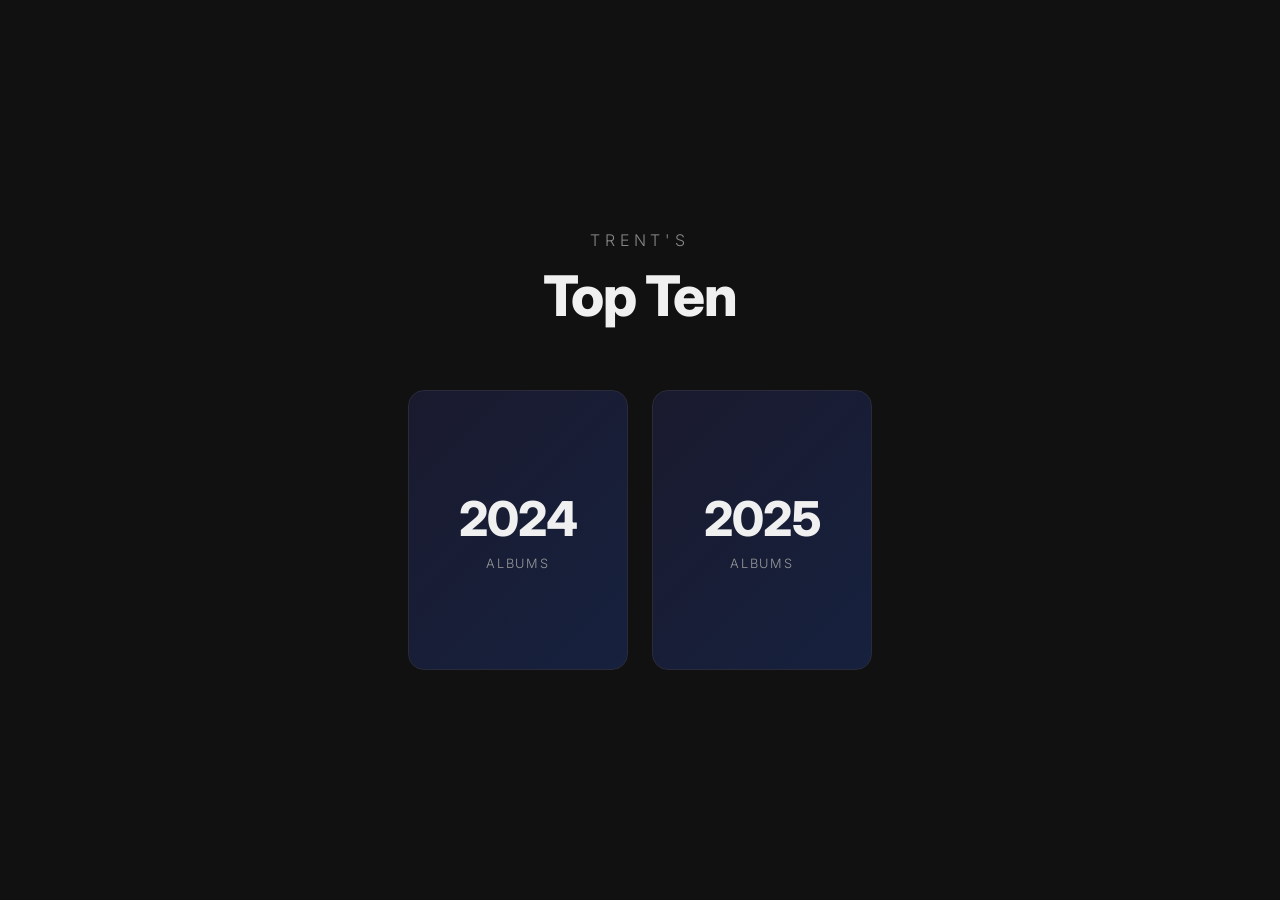
<file: index.html>
<!DOCTYPE html>
<html lang="en">

<head>
    <meta charset="UTF-8">
    <meta name="viewport" content="width=device-width, initial-scale=1.0">
    <meta name="description" content="Trent's Top Ten Albums - All Years">
    <title>Trent's Top Ten</title>
    <link rel="preconnect" href="https://fonts.googleapis.com">
    <link rel="preconnect" href="https://fonts.gstatic.com" crossorigin>
    <link href="https://fonts.googleapis.com/css2?family=Inter:wght@300;400;600;800&display=swap" rel="stylesheet">
    <style>
        * {
            margin: 0;
            padding: 0;
            box-sizing: border-box;
        }

        body {
            background-color: #111;
            font-family: "Inter", sans-serif;
            color: #f0f0f0;
            display: flex;
            flex-direction: column;
            align-items: center;
            justify-content: center;
            min-height: 100vh;
            padding: 40px 20px;
        }

        .title {
            font-size: 1rem;
            font-weight: 300;
            letter-spacing: 0.3em;
            text-transform: uppercase;
            color: #888;
            margin-bottom: 12px;
        }

        h1 {
            font-size: 3.5rem;
            font-weight: 800;
            letter-spacing: -0.02em;
            margin-bottom: 60px;
        }

        .years {
            display: flex;
            flex-wrap: wrap;
            justify-content: center;
            gap: 24px;
        }

        .year-card {
            position: relative;
            width: 220px;
            height: 280px;
            border-radius: 16px;
            overflow: hidden;
            text-decoration: none;
            color: #f0f0f0;
            background: linear-gradient(135deg, #1a1a2e, #16213e);
            border: 1px solid #2a2a3a;
            display: flex;
            flex-direction: column;
            align-items: center;
            justify-content: center;
            transition: transform 0.25s ease, border-color 0.25s ease, box-shadow 0.25s ease;
        }

        .year-card:hover {
            transform: translateY(-6px);
            border-color: #e0e0e0;
            box-shadow: 0 20px 40px rgba(0, 0, 0, 0.4);
        }

        .year-card .year {
            font-size: 3rem;
            font-weight: 800;
            letter-spacing: -0.02em;
        }

        .year-card .label {
            font-size: 0.8rem;
            font-weight: 300;
            letter-spacing: 0.15em;
            text-transform: uppercase;
            color: #999;
            margin-top: 8px;
        }

        .year-card.coming-soon {
            opacity: 0.35;
            pointer-events: none;
        }

        .year-card.coming-soon .label {
            color: #666;
        }

        @media (max-width: 520px) {
            h1 {
                font-size: 2.5rem;
            }

            .year-card {
                width: 160px;
                height: 220px;
            }

            .year-card .year {
                font-size: 2.2rem;
            }
        }
    </style>
</head>

<body>
    <p class="title">Trent's</p>
    <h1>Top Ten</h1>

    <div class="years">
        <a href="2024/index.html" class="year-card">
            <span class="year">2024</span>
            <span class="label">Albums</span>
        </a>
        <a href="2025/index.html" class="year-card">
            <span class="year">2025</span>
            <span class="label">Albums</span>
        </a>
    </div>
</body>

</html>
</file>
